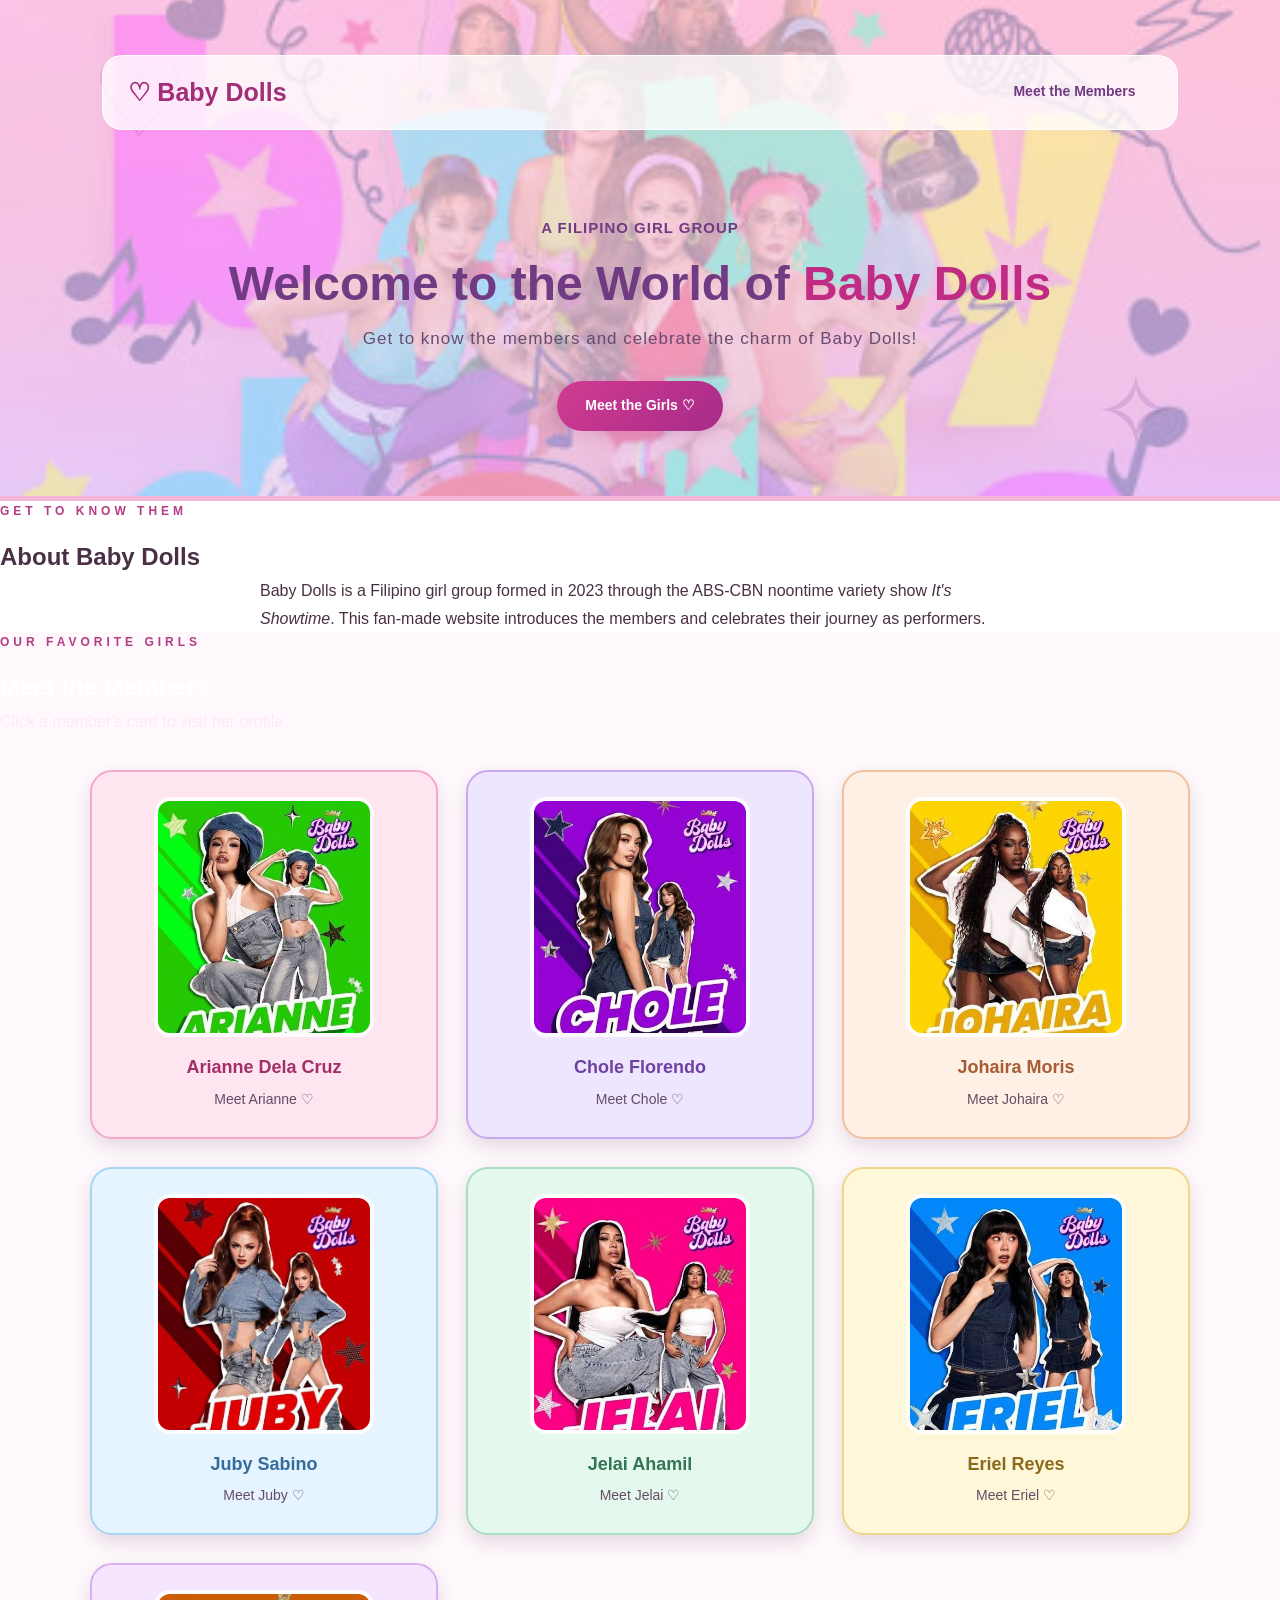
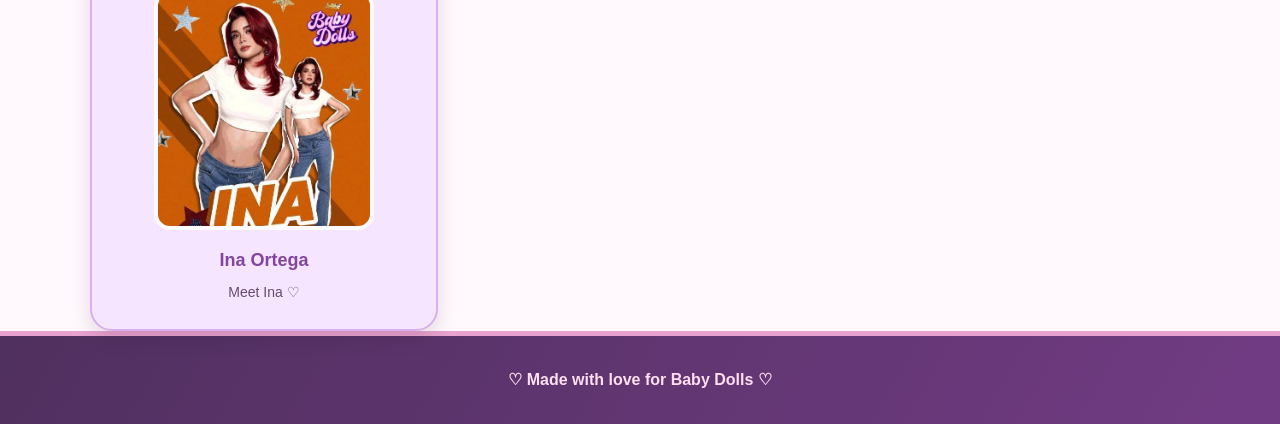
<file: index.html>
<!DOCTYPE html>
<html lang="en">
<head>
    <meta charset="UTF-8">
    <meta name="viewport" content="width=device-width, initial-scale=1.0">
    <title>Baby Dolls</title>
    <link rel="stylesheet" href="style.css">
    <link rel="icon" href="icon.jpg">
    
</head>
<body>

    <header class="hero">
        <nav class="navbar">
            <a href="index.html" class="logo">♡ Baby Dolls</a>
            <a href="#members" class="nav-link">Meet the Members</a>
        </nav>

        <div class="hero-content">
            <p class="eyebrow">A Filipino Girl Group</p>
            <h1>Welcome to the World of <span>Baby Dolls</span></h1>
            
            <p>
                Get to know the members and celebrate the charm
                of Baby Dolls!
            </p>
            <a href="#members" class="button">Meet the Girls ♡</a>
        </div>
    </header>

    <main>
        <section class="section about">
            <p class="eyebrow">Get to Know Them</p>
            <h2>About Baby Dolls</h2>
            <p>
                Baby Dolls is a Filipino girl group formed in 2023
                through the ABS-CBN noontime variety show
                <em>It's Showtime</em>. This fan-made website introduces
                the members and celebrates their journey as performers.
            </p>
        </section>

        <section id="members" class="section members-section">
            <p class="eyebrow">Our Favorite Girls</p>
            <h2>Meet the Members</h2>
            <p class="section-description">
                Click a member's card to visit her profile.
            </p>

            <div class="member-grid">

                <a href="arianne.html" class="member-card">
                    <img src="arianne.jpg" alt="Arianne Dela Cruz" class="member-photo">
                    <h3>Arianne Dela Cruz</h3>
                    <p>Meet Arianne ♡</p>
                </a>

                <a href="chole.html" class="member-card">
                    <img src="chole.jpg" alt="Chole Florendo" class="member-photo">
                    <h3>Chole Florendo</h3>
                    <p>Meet Chole ♡</p>
                </a>

                <a href="johaira.html" class="member-card">
                    <img src="johaira.jpg" alt="Johaira Moris" class="member-photo">
                    <h3>Johaira Moris</h3>
                    <p>Meet Johaira ♡</p>
                </a>

                <a href="juby.html" class="member-card">
                    <img src="juby.jpg" alt="Juby Sabino" class="member-photo">
                    <h3>Juby Sabino</h3>
                    <p>Meet Juby ♡</p>
                </a>

                <a href="jelai.html" class="member-card">
                    <img src="jelai.jpg" alt="Jelai Ahamil" class="member-photo">
                    <h3>Jelai Ahamil</h3>
                    <p>Meet Jelai ♡</p>
                </a>

                <a href="eriel.html" class="member-card">
                    <img src="eriel.jpg" alt="Eriel Reyes" class="member-photo">
                    <h3>Eriel Reyes</h3>
                    <p>Meet Eriel ♡</p>
                </a>

                <a href="ina.html" class="member-card">
                    <img src="ina.jpg" alt="Ina Ortega" class="member-photo">
                    <h3>Ina Ortega</h3>
                    <p>Meet Ina ♡</p>
                </a>

            </div>
        </section>
    </main>

    <footer>
        <p>♡ Made with love for Baby Dolls ♡</p>

    </footer>

</body>
</html>
</file>
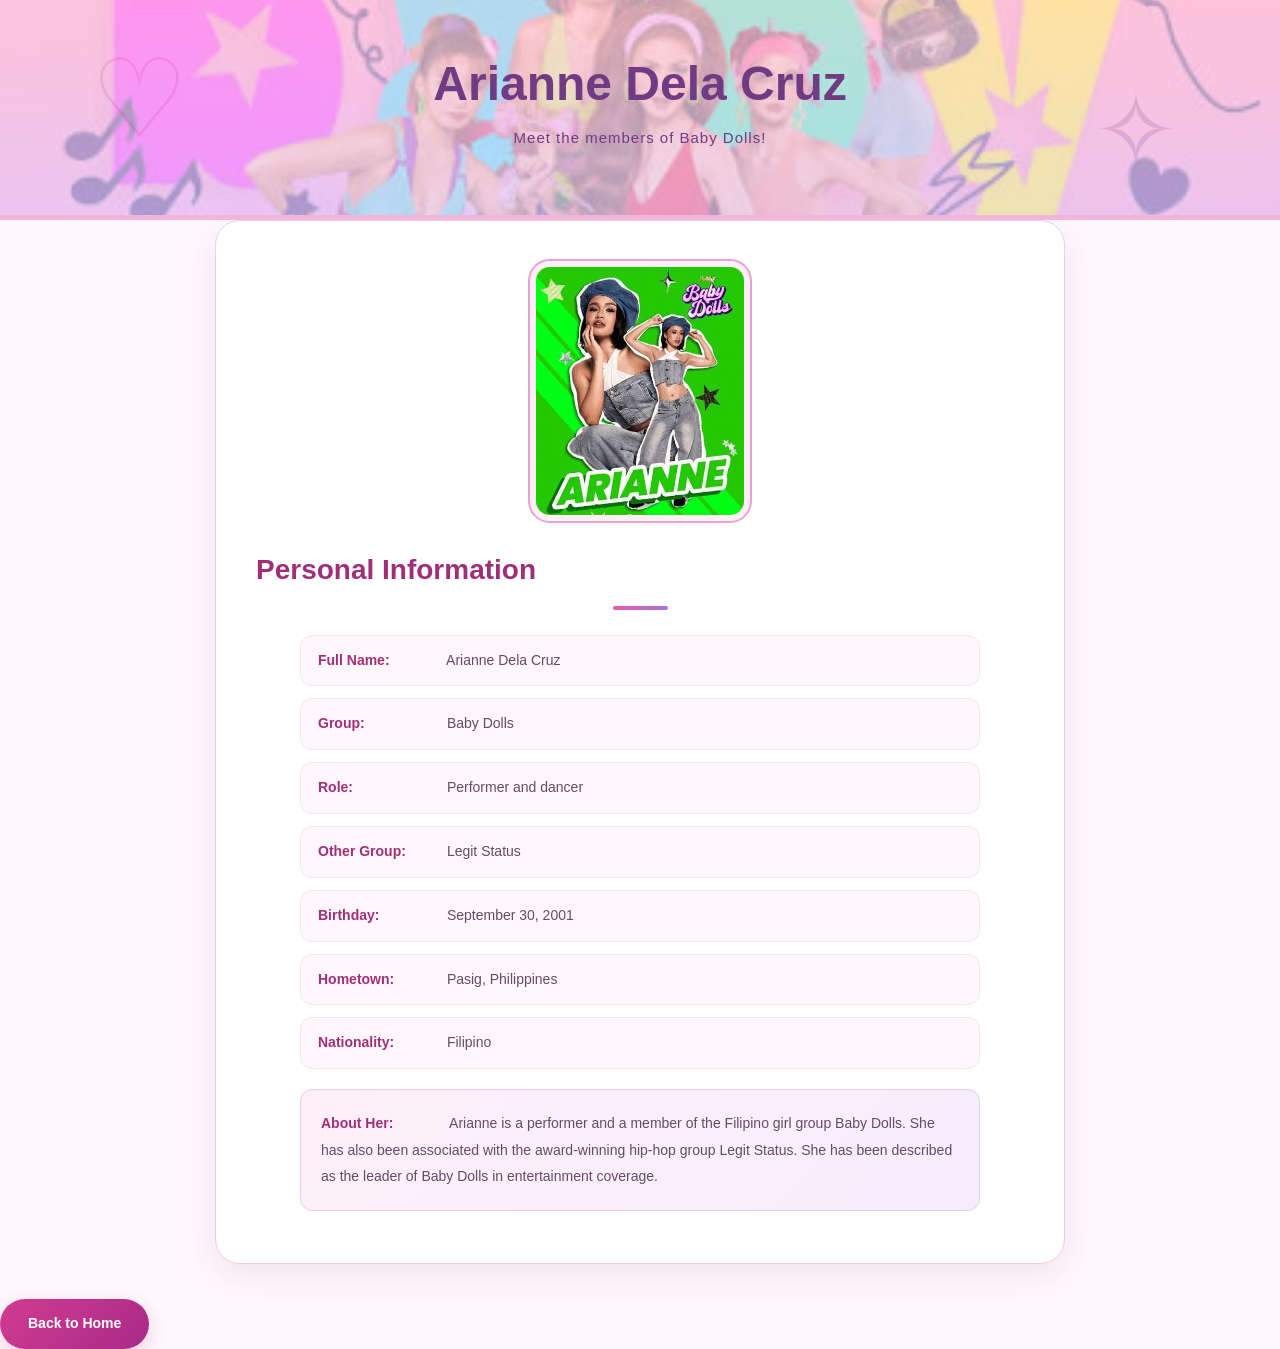
<file: arianne.html>
<!DOCTYPE html>
<html lang="en">
<head>
    <meta charset="UTF-8">
    <meta name="viewport" content="width=device-width, initial-scale=1.0">
    <title>Arianne Dela Cruz | Baby Dolls</title>
    <link rel="stylesheet" href="style.css">
    <link rel="icon" href="iicon.png">
</head>
<body>
    <header class="hero">
        <h1>Arianne Dela Cruz</h1>
        <p>Meet the members of Baby Dolls!</p>
    </header>

    <main class="section">
        <div class="profile">
            <img src="arianne.jpg" alt="Arianne Dela Cruz" class="profile-photo">
            <h2>Personal Information</h2>
            <p><strong>Full Name:</strong> Arianne Dela Cruz</p>
            <p><strong>Group:</strong> Baby Dolls</p>
            <p><strong>Role:</strong> Performer and dancer</p>
            <p><strong>Other Group:</strong> Legit Status</p>
            <p><strong>Birthday:</strong> September 30, 2001</p>
            <p><strong>Hometown:</strong> Pasig, Philippines </p>
            <p><strong>Nationality:</strong> Filipino</p>
            <p><strong>About Her:</strong> Arianne is a performer and a member of the Filipino girl group Baby Dolls. She has also been associated with the award-winning hip-hop group Legit Status. She has been described as the leader of Baby Dolls in entertainment coverage.</p>
        </div>
        <a href="index.html" class="button back-button">Back to Home</a>
    </main>
</body>
</html>
</file>
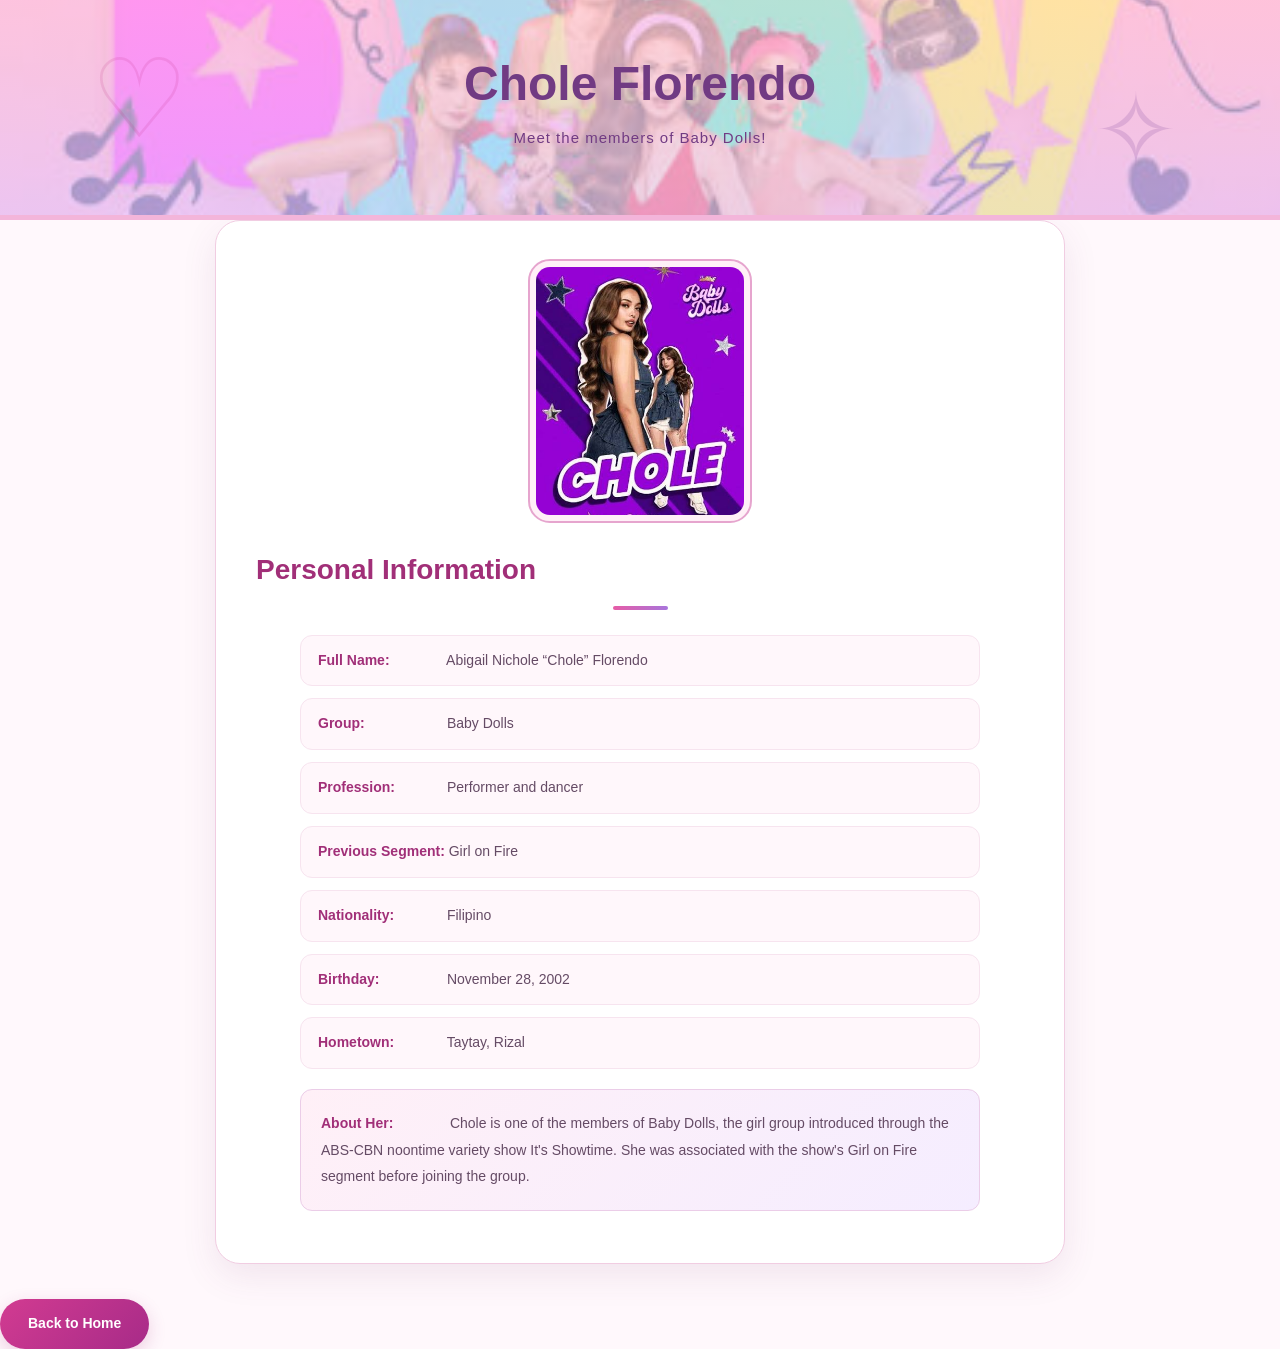
<file: chole.html>
<!DOCTYPE html>
<html lang="en">
<head>
    <meta charset="UTF-8">
    <meta name="viewport" content="width=device-width, initial-scale=1.0">
    <title>Chole Florendo | Baby Dolls</title>
    <link rel="stylesheet" href="style.css">
    <link rel="icon" href="iicon.png">
</head>
<body>
    <header class="hero">
        <h1>Chole Florendo</h1>
        <p>Meet the members of Baby Dolls!</p>
    </header>

    <main class="section">
        <div class="profile">
            <img src="chole.jpg" alt="Chole Florendo" class="profile-photo">
            <h2>Personal Information</h2>
            <p><strong>Full Name:</strong> Abigail Nichole “Chole” Florendo</p>
            <p><strong>Group:</strong> Baby Dolls</p>
            <p><strong>Profession:</strong> Performer and dancer</p>
            <p><strong>Previous Segment:</strong> Girl on Fire</p>
            <p><strong>Nationality:</strong> Filipino</p>
            <p><strong>Birthday:</strong> November 28, 2002</p>
            <p><strong>Hometown:</strong> Taytay, Rizal</p>
            <p><strong>About Her:</strong> Chole is one of the members of Baby Dolls, the girl group introduced through the ABS-CBN noontime variety show It's Showtime. She was associated with the show's Girl on Fire segment before joining the group.</p>
        </div>
        <a href="index.html" class="button back-button">Back to Home</a>
    </main>
</body>
</html>
</file>
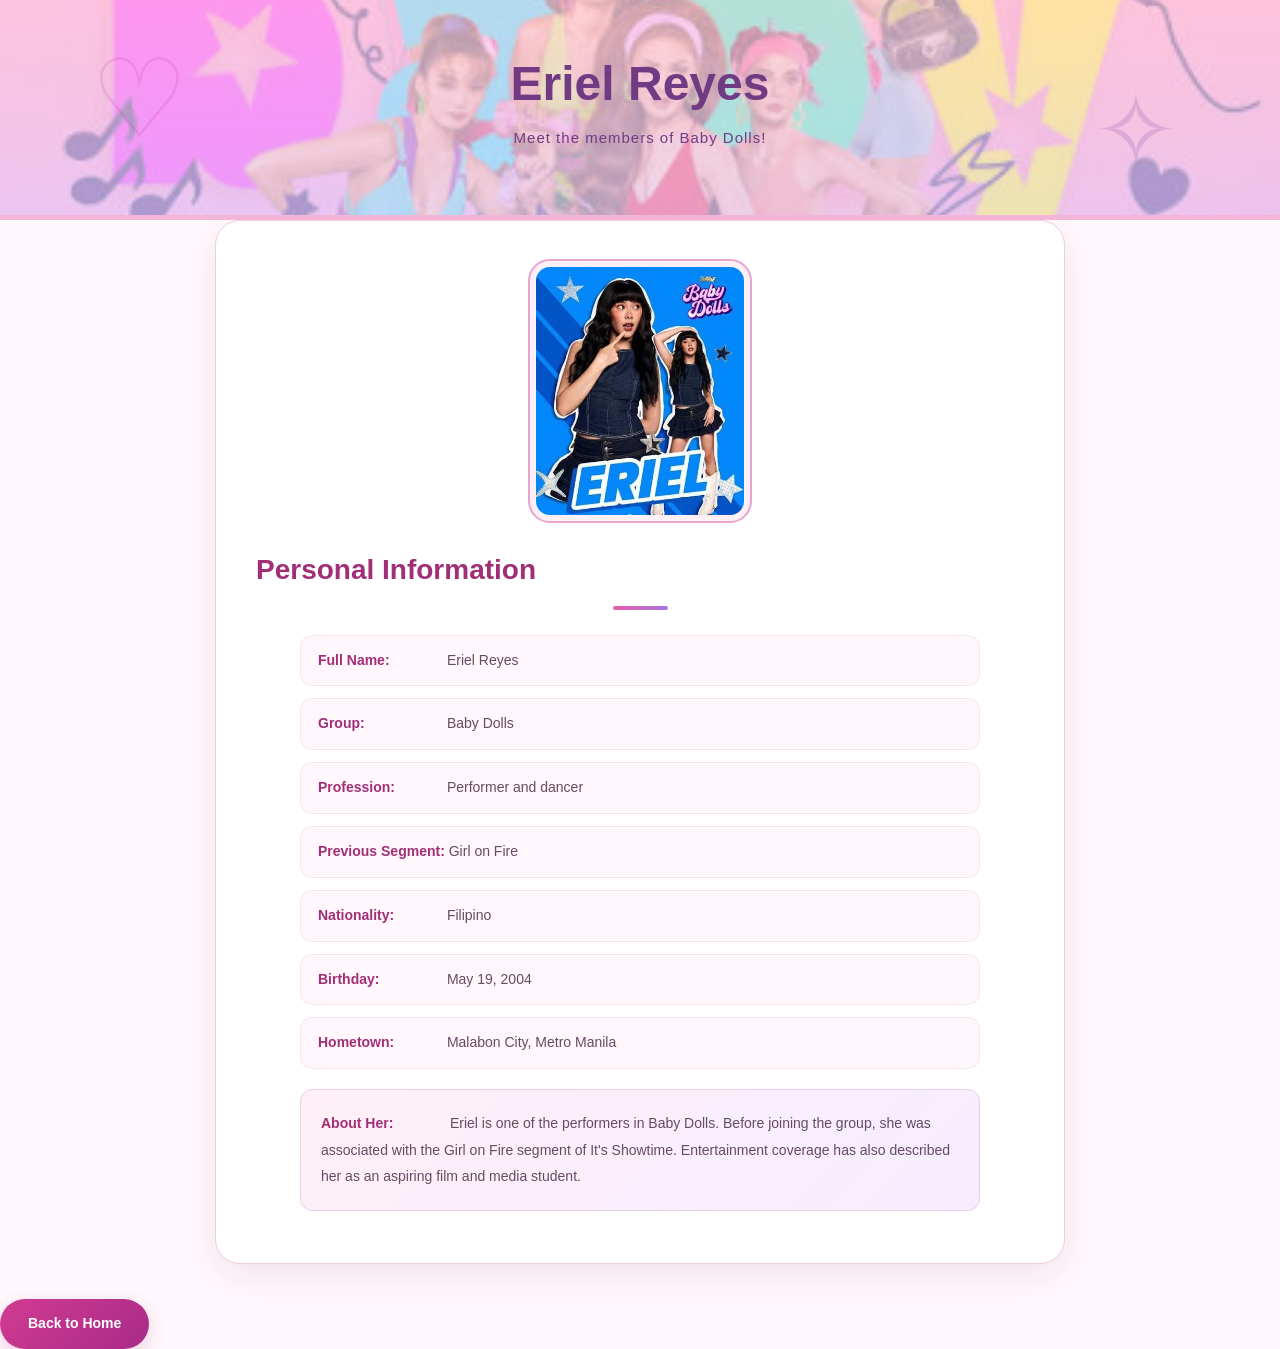
<file: eriel.html>
<!DOCTYPE html>
<html lang="en">
<head>
    <meta charset="UTF-8">
    <meta name="viewport" content="width=device-width, initial-scale=1.0">
    <title>Eriel Reyes | Baby Dolls</title>
    <link rel="stylesheet" href="style.css">
    <link rel="icon" href="iicon.png">
</head>
<body>
    <header class="hero">
        <h1>Eriel Reyes</h1>
        <p>Meet the members of Baby Dolls!</p>
    </header>

    <main class="section">
        <div class="profile">
            <img src="eriel.jpg" alt="Eriel Reyes" class="profile-photo">
            <h2>Personal Information</h2>
            <p><strong>Full Name:</strong> Eriel Reyes</p>
            <p><strong>Group:</strong> Baby Dolls</p>
            <p><strong>Profession:</strong> Performer and dancer</p>
            <p><strong>Previous Segment:</strong> Girl on Fire</p>
            <p><strong>Nationality:</strong> Filipino</p>
            <p><strong>Birthday:</strong>  May 19, 2004</p>
            <p><strong>Hometown:</strong>  Malabon City, Metro Manila</p>
            <p><strong>About Her:</strong> Eriel is one of the performers in Baby Dolls. Before joining the group, she was associated with the Girl on Fire segment of It's Showtime. Entertainment coverage has also described her as an aspiring film and media student.</p>
        </div>
        <a href="index.html" class="button back-button">Back to Home</a>
    </main>
</body>
</html>
</file>
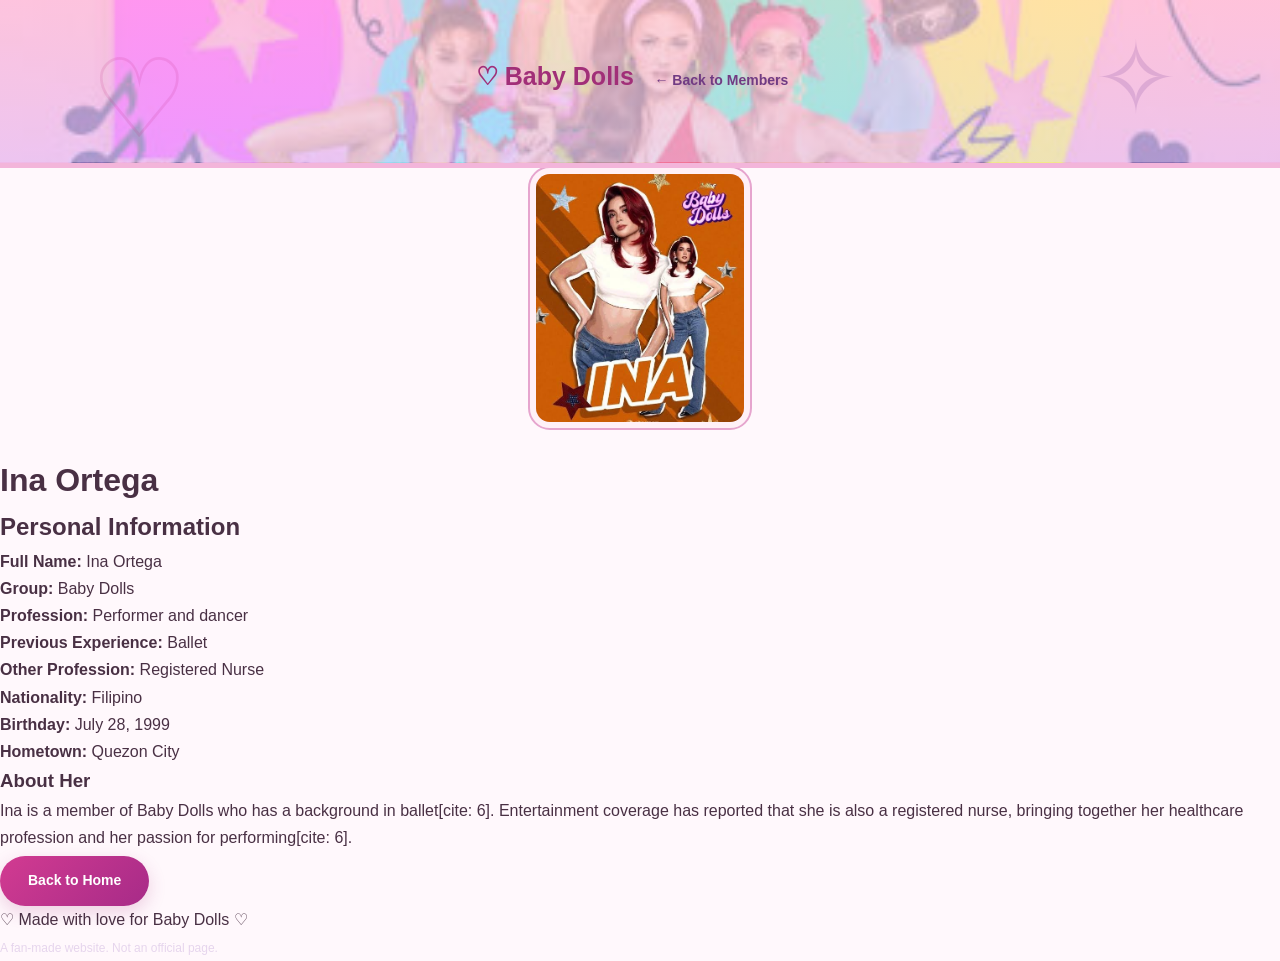
<file: ina.html>
<!DOCTYPE html>
<html lang="en">
<head>
    <meta charset="UTF-8">
    <meta name="viewport" content="width=device-width, initial-scale=1.0">
    <title>Ina Ortega | Baby Dolls</title>
    <link rel="stylesheet" href="style.css">
    <link rel="icon" href="iicon.png">
</head>
<body>

    <header class="hero profile-header">
        <a href="index.html" class="logo">♡ Baby Dolls</a>
        <a href="index.html#members" class="nav-link">← Back to Members</a>
    </header>

    <main class="profile-main">
        <img src="ina.jpg" alt="Ina Ortega" class="profile-photo">
        <h1>Ina Ortega</h1>

        <h2>Personal Information</h2>
        <p class="info-item"><strong>Full Name:</strong> <span>Ina Ortega</span></p>
        <p class="info-item"><strong>Group:</strong> <span>Baby Dolls</span></p>
        <p class="info-item"><strong>Profession:</strong> <span>Performer and dancer</span></p>
        <p class="info-item"><strong>Previous Experience:</strong> <span>Ballet</span></p>
        <p class="info-item"><strong>Other Profession:</strong> <span>Registered Nurse</span></p>
        <p class="info-item"><strong>Nationality:</strong> <span>Filipino</span></p>
        <p class="info-item"><strong>Birthday:</strong> <span>July 28, 1999</span></p>
        <p class="info-item"><strong>Hometown:</strong> <span>Quezon City</span></p>

        <h3>About Her</h3>
        <p class="bio-text">
            Ina is a member of Baby Dolls who has a background in ballet[cite: 6]. Entertainment coverage has reported that she is also a registered nurse, bringing together her healthcare profession and her passion for performing[cite: 6].
        </p>

        <a href="index.html" class="button back-button">Back to Home</a>
    </main>

    <p class="site-footer">♡ Made with love for Baby Dolls ♡<br><span class="footer-small">A fan-made website. Not an official page.</span></p>

</body>
</html>
</file>
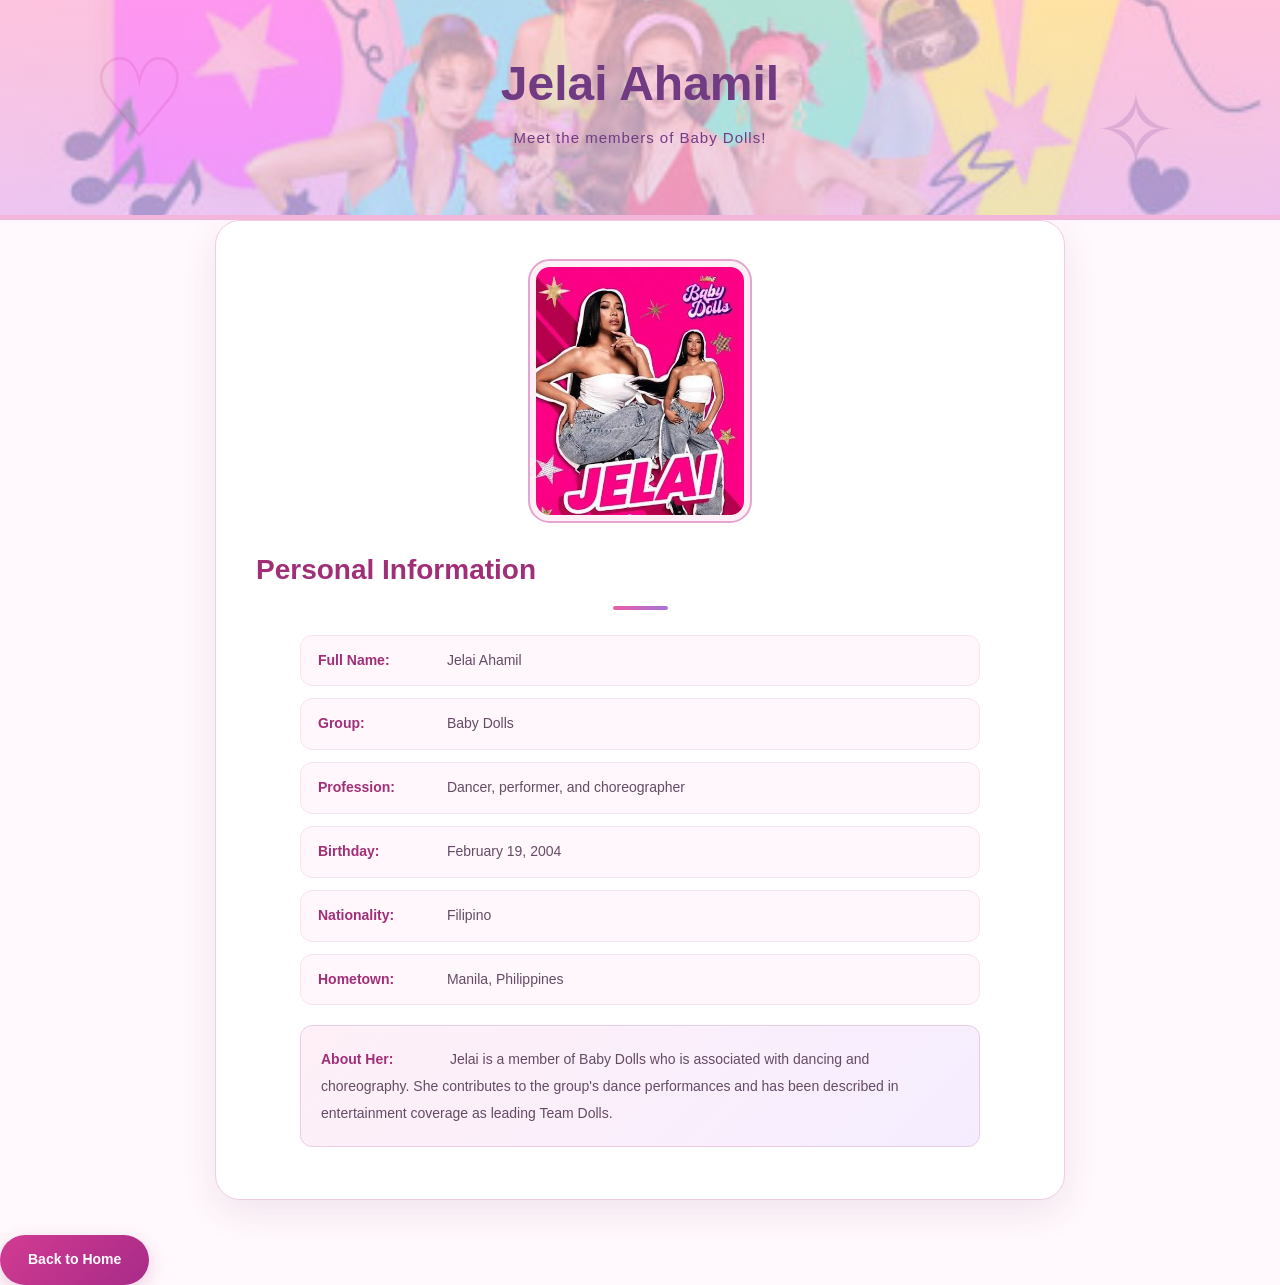
<file: jelai.html>
<!DOCTYPE html>
<html lang="en">
<head>
    <meta charset="UTF-8">
    <meta name="viewport" content="width=device-width, initial-scale=1.0">
    <title>Jelai Ahamil | Baby Dolls</title>
    <link rel="stylesheet" href="style.css">
    <link rel="icon" href="iicon.png">
</head>
<body>
    <header class="hero">
        <h1>Jelai Ahamil</h1>
        <p>Meet the members of Baby Dolls!</p>
    </header>

    <main class="section">
        <div class="profile">
            <img src="jelai.jpg" alt="Jelai Ahamil" class="profile-photo">
            <h2>Personal Information</h2>
            <p><strong>Full Name:</strong> Jelai Ahamil</p>
            <p><strong>Group:</strong> Baby Dolls</p>
            <p><strong>Profession:</strong> Dancer, performer, and choreographer</p>
            <p><strong>Birthday:</strong> February 19, 2004</p>
            <p><strong>Nationality:</strong> Filipino</p>
            <p><strong>Hometown:</strong> Manila, Philippines</p>
            <p><strong>About Her:</strong> Jelai is a member of Baby Dolls who is associated with dancing and choreography. She contributes to the group's dance performances and has been described in entertainment coverage as leading Team Dolls.</p>
        </div>
        <a href="index.html" class="button back-button">Back to Home</a>
    </main>
</body>
</html>
</file>
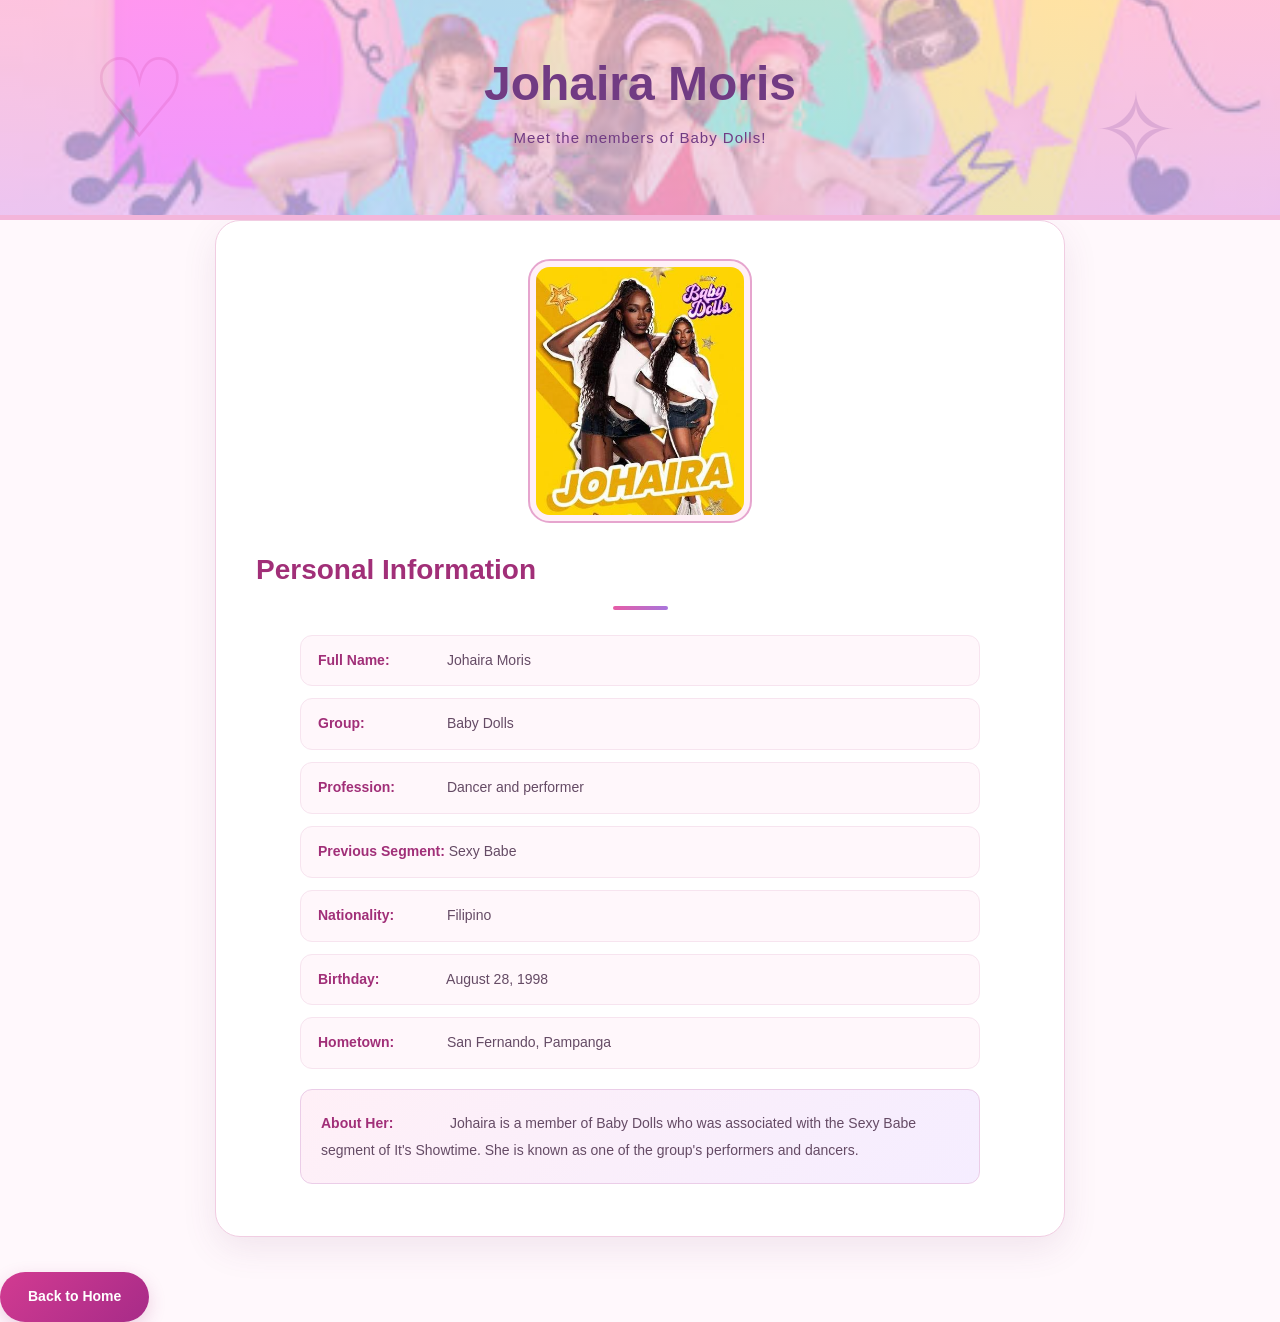
<file: johaira.html>
<!DOCTYPE html>
<html lang="en">
<head>
    <meta charset="UTF-8">
    <meta name="viewport" content="width=device-width, initial-scale=1.0">
    <title>Johaira Moris | Baby Dolls</title>
    <link rel="stylesheet" href="style.css">
    <link rel="icon" href="iicon.png">

</head>
<body>
    <header class="hero">
        <h1>Johaira Moris</h1>
        <p>Meet the members of Baby Dolls!</p>
    </header>

    <main class="section">
        <div class="profile">
            <img src="johaira.jpg" alt="Johaira Moris" class="profile-photo">
            <h2>Personal Information</h2>
            <p><strong>Full Name:</strong> Johaira Moris</p>
            <p><strong>Group:</strong> Baby Dolls</p>
            <p><strong>Profession:</strong> Dancer and performer</p>
            <p><strong>Previous Segment:</strong> Sexy Babe</p>
            <p><strong>Nationality:</strong> Filipino</p>
            <p><strong>Birthday:</strong> August 28, 1998</p>
            <p><strong>Hometown:</strong> San Fernando, Pampanga</p>
            <p><strong>About Her:</strong> Johaira is a member of Baby Dolls who was associated with the Sexy Babe segment of It's Showtime. She is known as one of the group's performers and dancers.</p>
        </div>
        <a href="index.html" class="button back-button">Back to Home</a>
    </main>
</body>
</html>
</file>
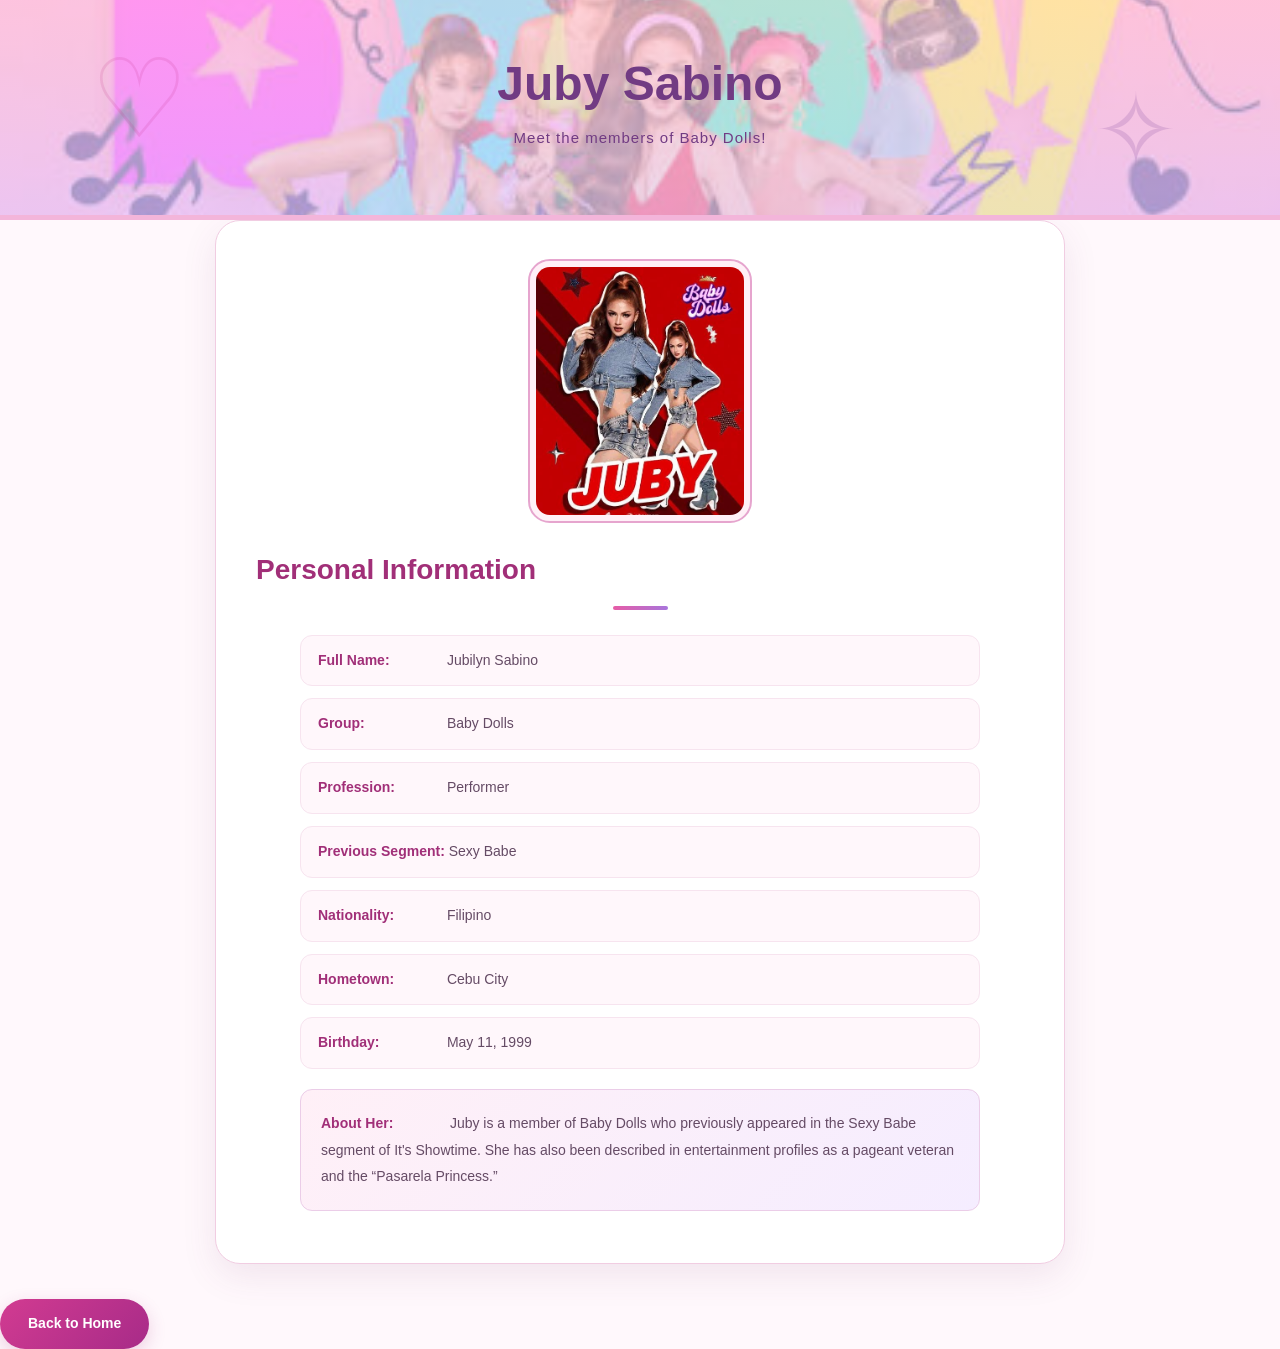
<file: juby.html>
<!DOCTYPE html>
<html lang="en">
<head>
    <meta charset="UTF-8">
    <meta name="viewport" content="width=device-width, initial-scale=1.0">
    <title>Juby Sabino | Baby Dolls</title>
    <link rel="stylesheet" href="style.css">
    <link rel="icon" href="iicon.png">
</head>
<body>
    <header class="hero">
        <h1>Juby Sabino</h1>
        <p>Meet the members of Baby Dolls!</p>
    </header>

    <main class="section">
        <div class="profile">
            <img src="juby.jpg" alt="Juby Sabino" class="profile-photo">
            <h2>Personal Information</h2>
            <p><strong>Full Name:</strong> Jubilyn Sabino</p>
            <p><strong>Group:</strong> Baby Dolls</p>
            <p><strong>Profession:</strong> Performer</p>
            <p><strong>Previous Segment:</strong> Sexy Babe</p>
            <p><strong>Nationality:</strong> Filipino</p>
            <p><strong>Hometown:</strong> Cebu City</p>
            <p><strong>Birthday:</strong>  May 11, 1999</p>
             <p><strong>About Her:</strong> Juby is a member of Baby Dolls who previously appeared in the Sexy Babe segment of It's Showtime. She has also been described in entertainment profiles as a pageant veteran and the “Pasarela Princess.”</p>
        </div>
        <a href="index.html" class="button back-button">Back to Home</a>
    </main>
</body>
</html>
</file>
<file: style.css>
* {
    margin: 0;
    padding: 0;
    box-sizing: border-box;
}

html {
    scroll-behavior: smooth;
}

body {
    font-family: Arial, Helvetica, sans-serif;
    background-color: #fff8fc;
    color: #493044;
    line-height: 1.7;
}

a {
    text-decoration: none;
}

.hero {
    position: relative;
    overflow: hidden;
    padding: 55px 8% 65px;
    text-align: center;
    background-image:
        linear-gradient(
            rgba(255, 214, 233, 0.70),
            rgba(231, 215, 255, 0.70)
        ),
        url("dolls.jpg");
    background-size: cover;
    background-position: center;
    background-repeat: no-repeat;
    border-bottom: 5px solid #f3b5da;
}

.hero::before {
    content: "♡";
    position: absolute;
    left: 7%;
    top: 5px;
    font-size: 110px;
    color: rgba(192, 44, 131, 0.15);
    pointer-events: none;
}

.hero::after {
    content: "✧";
    position: absolute;
    right: 8%;
    bottom: 0;
    font-size: 100px;
    color: rgba(117, 60, 151, 0.18);
    pointer-events: none;
}

.hero h1 {
    position: relative;
    z-index: 1;
    color: #713b83;
    font-size: clamp(32px, 5vw, 48px);
    line-height: 1.2;
    margin-bottom: 12px;
}

.hero p {
    position: relative;
    z-index: 1;
    color: #713b83;
    font-size: 15px;
    letter-spacing: 1px;
}



.navbar {
    max-width: 1200px;
    margin: 0 auto;
    padding: 15px 25px;
    display: flex;
    justify-content: space-between;
    align-items: center;
    flex-wrap: wrap;
    gap: 15px;
    background: rgba(255, 255, 255, 0.78);
    border: 1px solid rgba(255, 255, 255, 0.9);
    border-radius: 20px;
    position: relative;
    z-index: 2;
}

.logo {
    font-size: 25px;
    font-weight: bold;
    color: #a12f78;
}

.nav-link {
    color: #713b83;
    font-size: 14px;
    font-weight: bold;
    padding: 9px 16px;
    border-radius: 25px;
    transition: 0.3s;
}

.nav-link:hover {
    background-color: #c02c83;
    color: #ffffff;
}



.hero-content {
    max-width: 850px;
    margin: 85px auto 0;
    text-align: center;
    position: relative;
    z-index: 1;
}

.eyebrow {
    color: #b33d85;
    font-size: 12px;
    font-weight: bold;
    letter-spacing: 4px;
    text-transform: uppercase;
    margin-bottom: 15px;
}

.hero-content h1 span {
    color: #c02c83;
}

.hero-content > p:not(.eyebrow) {
    max-width: 580px;
    margin: 0 auto 28px;
    color: #674b70;
    font-size: 17px;
}


.button {
    display: inline-block;
    padding: 13px 28px;
    border-radius: 30px;
    background: linear-gradient(135deg, #d23b91, #a72b88);
    color: #ffffff;
    font-size: 14px;
    font-weight: bold;
    box-shadow: 0 6px 18px rgba(165, 43, 120, 0.20);
   
}

.button:hover {
    background: #852164;
    transform: translateY(-3px);
}

.back-button {
    margin-top: 5px;
}


.about {
    background-color: #ffffff;
}

.about > p:last-child {
    max-width: 760px;
    margin: 0 auto;
}



.members {
    background-image:
        linear-gradient(
            rgba(65, 25, 75, 0.55),
            rgba(65, 25, 75, 0.70)
        ),
        url("dolls.jpg");
    background-size: cover;
    background-position: center;
    background-repeat: no-repeat;
    background-attachment: fixed;
    padding: 70px 8%;
    position: relative;
}

.members-section h2 {
    color: #ffffff;
}

.section-description {
    color: #ffe8f5;
    margin-bottom: 35px;
}


.member-grid {
    display: grid;
    grid-template-columns: repeat(3, minmax(0, 1fr));
    gap: 28px;
    max-width: 1100px;
    margin: 0 auto;
}



.member-card {
    --card-bg: #fff0f7;
    --card-border: #f3b5da;
    --card-text: #943675;

    display: block;
    background: var(--card-bg);
    padding: 25px 18px;
    border: 2px solid var(--card-border);
    border-radius: 22px;
    color: #493044;
    text-align: center;
    overflow: hidden;
    box-shadow: 0 8px 20px rgba(30, 10, 40, 0.12);
    transition: transform 0.3s ease,
                box-shadow 0.3s ease;
}

.member-card h3 {
    color: var(--card-text);
    font-size: 18px;
    margin-bottom: 5px;
}

.member-card p {
    font-size: 14px;
    color: #654b65;
}

.member-card:hover {
    transform: translateY(-8px);
    box-shadow: 0 12px 25px rgba(30, 10, 40, 0.25);
}



.member-card:nth-child(1) {
    --card-bg: #ffe5f0;
    --card-border: #f2a9cb;
    --card-text: #a12f68;
}



.member-card:nth-child(2) {
    --card-bg: #eee5ff;
    --card-border: #c7a8f2;
    --card-text: #7042a0;
}



.member-card:nth-child(3) {
    --card-bg: #fff0e5;
    --card-border: #f2c09d;
    --card-text: #a65c35;
}



.member-card:nth-child(4) {
    --card-bg: #e5f4ff;
    --card-border: #a8d5f2;
    --card-text: #356c9c;
}



.member-card:nth-child(5) {
    --card-bg: #e5f8ed;
    --card-border: #a8dfbf;
    --card-text: #347653;
}


.member-card:nth-child(6) {
    --card-bg: #fff7d9;
    --card-border: #eed78a;
    --card-text: #8c6a1d;
}



.member-card:nth-child(7) {
    --card-bg: #f6e5ff;
    --card-border: #d8b0ef;
    --card-text: #8245a0;
}



.member-photo {
    width: 100%;
    max-width: 220px;
    height: 240px;
    object-fit: cover;
    object-position: center top;
    border-radius: 16px;
    border: 4px solid rgba(255, 255, 255, 0.85);
    margin: 0 auto 15px;
    display: block;
}



.profile {
    max-width: 850px;
    width: 100%;
    margin: 0 auto 30px;
    padding: 40px;
    background-color: #ffffff;
    border: 1px solid #f1cde2;
    border-radius: 25px;
    box-shadow: 0 12px 35px rgba(119, 56, 111, 0.10);
}

.profile-photo {
    display: block;
    width: 220px;
    height: 260px;
    margin: 0 auto 25px;
    object-fit: cover;
    object-position: center top;
    border: 6px solid #fff0f7;
    outline: 2px solid #e6a5ce;
    border-radius: 20px;
    background-color: #f6dced;
}

.profile h2 {
    color: #a12f78;
    font-size: 28px;
    margin-bottom: 25px;
}

.profile h2::after {
    content: "";
    display: block;
    width: 55px;
    height: 4px;
    margin: 12px auto 0;
    border-radius: 10px;
    background: linear-gradient(90deg, #e65ca6, #a875dc);
}

.profile > p {
    max-width: 680px;
    margin: 0 auto 12px;
    padding: 13px 17px;
    border-radius: 12px;
    background-color: #fff7fb;
    border: 1px solid #f7e4ef;
    color: #654b65;
    text-align: left;
    font-size: 14px;
    overflow-wrap: anywhere;
}

.profile > p strong {
    display: inline-block;
    color: #a12f78;
    min-width: 125px;
}

.profile > p:last-child {
    margin-top: 20px;
    padding: 20px;
    background: linear-gradient(135deg, #fff0f7, #f5edff);
    border-color: #ebcde8;
    line-height: 1.9;
}


footer {
    text-align: center;
    padding: 30px 15px;
    background: linear-gradient(120deg, #50305f, #713b83);
    color: #ffffff;
    border-top: 5px solid #e8a3ce;
}

footer p:first-child {
    color: #ffe0f0;
    font-weight: bold;
}

.footer-small {
    font-size: 12px;
    color: #e6d5ed;
}

@media (max-width: 850px) {
    .member-grid {
        grid-template-columns: repeat(2, minmax(0, 1fr));
        gap: 20px;
    }

    .section {
        padding: 45px 5%;
    }

    .profile {
        padding: 30px 22px;
    }

    .members-section {
        background-attachment: scroll;
    }
}

@media (max-width: 520px) {
    .hero {
        padding: 45px 18px 50px;
    }

    .hero::before {
        left: -10px;
        font-size: 75px;
    }

    .hero::after {
        right: 0;
        font-size: 75px;
    }

    .hero h1 {
        font-size: 32px;
    }

    .hero p {
        font-size: 13px;
    }

    .section {
        padding: 35px 16px;
    }

    .profile {
        padding: 25px 15px;
        border-radius: 18px;
    }

    .profile-photo {
        width: 190px;
        height: 230px;
    }

    .profile h2 {
        font-size: 24px;
    }

    .profile > p {
        padding: 12px;
        font-size: 13px;
    }

    .profile > p strong {
        min-width: 0;
        margin-right: 5px;
    }

    .member-grid {
        grid-template-columns: repeat(2, minmax(0, 1fr));
        gap: 14px;
    }

    .member-card {
        padding: 12px 8px 18px;
    }

    .member-photo {
        height: 170px;
    }

    .member-card h3 {
        font-size: 14px;
    }

    .member-card p {
        font-size: 12px;
    }

    .navbar {
        flex-direction: column;
    }

    .hero-content {
        margin-top: 55px;
    }
}
</file>
